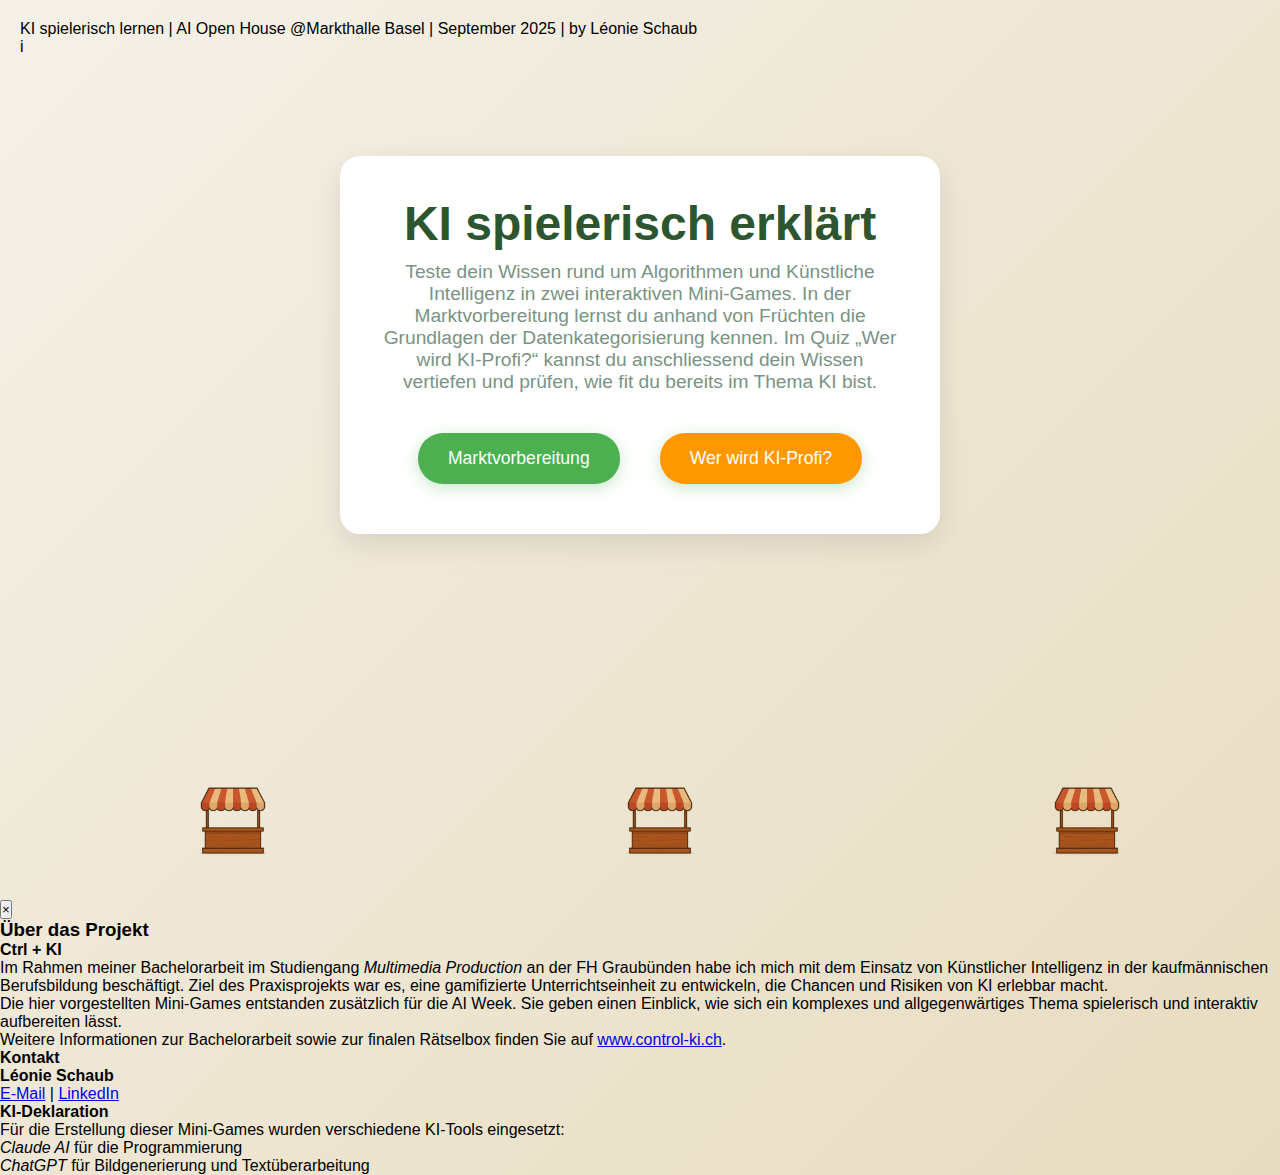
<file: index.html>
<!DOCTYPE html>
<html lang="de">
<head>
    <meta charset="UTF-8">
    <meta name="viewport" content="width=device-width, initial-scale=1.0">
    <title>KI Spiele - Markthalle Basel</title>
    <link rel="stylesheet" href="styles.css">
</head>
<body>
    <!-- Startscreen -->
    <div class="screen active" id="start-screen">
        <div class="market-stalls">
            <div class="stall"></div>
            <div class="stall"></div>
            <div class="stall"></div>
        </div>

        <div class="footer">
            <span>KI spielerisch lernen | AI Open House @Markthalle Basel | September 2025 | by Léonie Schaub</span>
            <div class="info-icon" onclick="showAIPopup()">i</div>
        </div>

        <div class="container">
            <div class="welcome-box">
                <h1>KI spielerisch erklärt</h1>
                <div class="description">Teste dein Wissen rund um Algorithmen und Künstliche Intelligenz in zwei interaktiven Mini-Games.
In der Marktvorbereitung lernst du anhand von Früchten die Grundlagen der Datenkategorisierung kennen.
Im Quiz „Wer wird KI-Profi?“ kannst du anschliessend dein Wissen vertiefen und prüfen, wie fit du bereits im Thema KI bist.</div>
                <div class="button-group">
                    <button class="btn" onclick="window.location.href='sortierung.html'">Marktvorbereitung</button>
                    <button class="btn secondary" onclick="window.location.href='quiz.html'">Wer wird KI-Profi?</button>
                </div>
            </div>
        </div>
    </div>
<!-- AI Declaration Popup -->
    <div class="ai-popup" id="ai-popup">
        <div class="ai-popup-content">
            <button class="close-popup" onclick="hideAIPopup()">&times;</button>
            <h3>Über das Projekt</h3>
            
            <h4>Ctrl + KI</h4>
            <p>Im Rahmen meiner Bachelorarbeit im Studiengang <em>Multimedia Production</em> an der FH Graubünden habe ich mich mit dem Einsatz von Künstlicher Intelligenz in der kaufmännischen Berufsbildung beschäftigt. Ziel des Praxisprojekts war es, eine gamifizierte Unterrichtseinheit zu entwickeln, die Chancen und Risiken von KI erlebbar macht.</p>
            
            <p>Die hier vorgestellten Mini-Games entstanden zusätzlich für die AI Week. Sie geben einen Einblick, wie sich ein komplexes und allgegenwärtiges Thema spielerisch und interaktiv aufbereiten lässt.</p>
            
            <p>Weitere Informationen zur Bachelorarbeit sowie zur finalen Rätselbox finden Sie auf <a href="https://www.control-ki.ch" target="_blank">www.control-ki.ch</a>.</p>
            
            <h4>Kontakt</h4>
            <p><strong>Léonie Schaub</strong><br>
            <a href="mailto:leonie.schaub@example.com">E-Mail</a> | <a href="https://www.linkedin.com/in/leonie-schaub" target="_blank">LinkedIn</a></p>
            
            <h4>KI-Deklaration</h4>
            <p>Für die Erstellung dieser Mini-Games wurden verschiedene KI-Tools eingesetzt:</p>
            <ul>
                <li><em>Claude AI</em> für die Programmierung</li>
                <li><em>ChatGPT</em> für Bildgenerierung und Textüberarbeitung</li>
            </ul>
        </div>
    </div>

    <script>
        function showAIPopup() {
            document.getElementById('ai-popup').classList.add('active');
        }

        function hideAIPopup() {
            document.getElementById('ai-popup').classList.remove('active');
        }

        // Close popup when clicking outside
        document.addEventListener('click', function(e) {
            const popup = document.getElementById('ai-popup');
            if (e.target === popup) {
                hideAIPopup();
            }
        });
    </script>
</body>
</html>
</file>
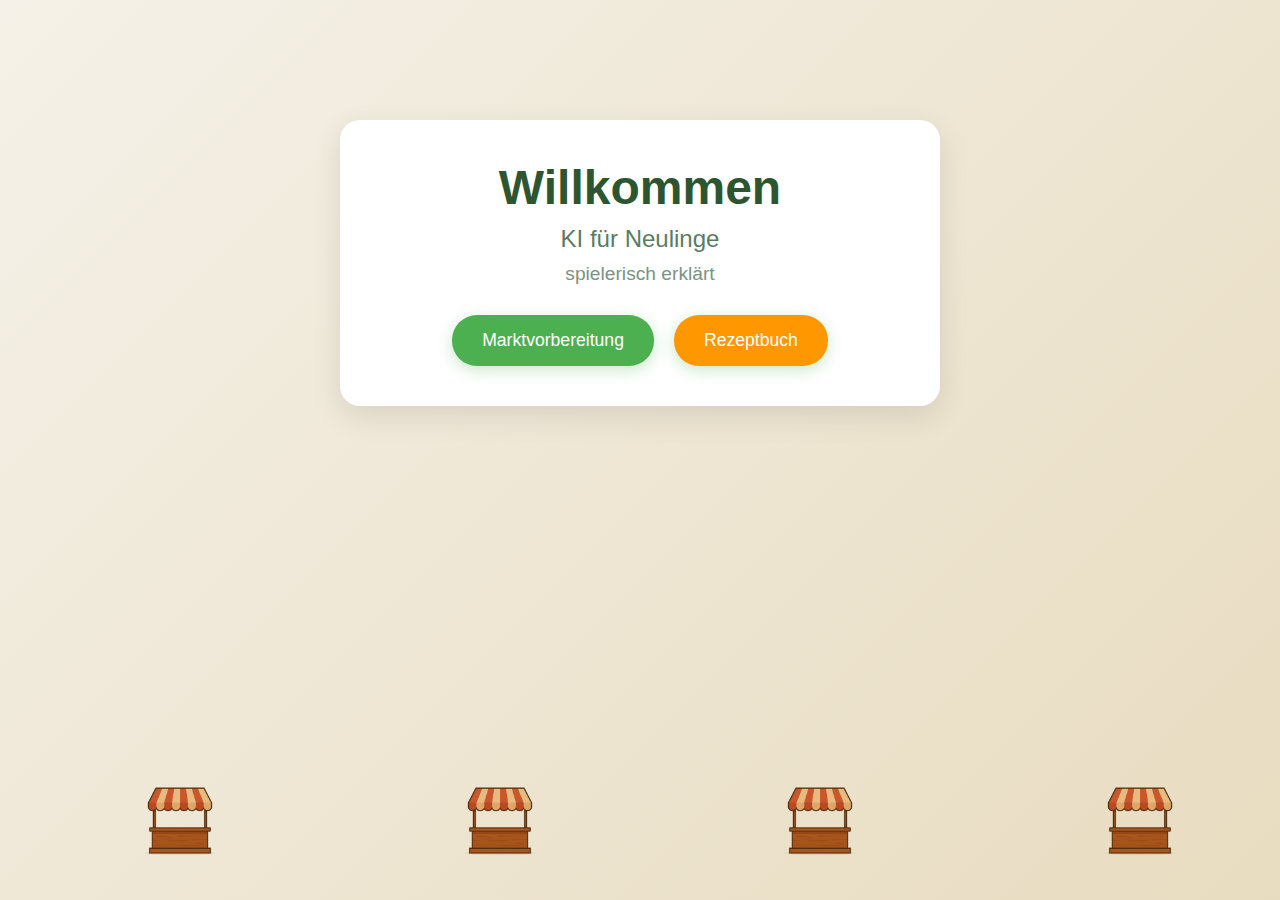
<file: alt_index.html>
<!DOCTYPE html>
<html lang="de">
<head>
    <meta charset="UTF-8">
    <meta name="viewport" content="width=device-width, initial-scale=1.0">
    <title>KI für Neulinge - Markthalle Basel</title>
    <style>
        * {
            margin: 0;
            padding: 0;
            box-sizing: border-box;
        }

        body {
            font-family: 'Arial', sans-serif;
            background: linear-gradient(135deg, #f5f1e8 0%, #e8dcc0 100%);
            min-height: 100vh;
            overflow-x: hidden;
        }

        .screen {
            display: none;
            min-height: 100vh;
            padding: 20px;
        }

        .screen.active {
            display: block;
        }

        .container {
            max-width: 800px;
            margin: 0 auto;
            text-align: center;
        }

        /* Startscreen */
        .market-stalls {
            display: flex;
            justify-content: space-around;
            position: absolute;
            bottom: 0;
            width: 100%;
            height: 120px;
        }

        .stall {
            width: 80px;
            height: 80px;
            background-image: url('images/Stand.png');
            background-size: cover;
            background-position: center;
            background-repeat: no-repeat;
            border-radius: 10px 10px 0 0;
            position: relative;
        }

        .stall::before {
            display: none; /* Hide the roof element since it's now part of the image */
        }

        .welcome-box {
            background: white;
            border-radius: 20px;
            padding: 40px;
            margin: 100px auto;
            box-shadow: 0 10px 30px rgba(0,0,0,0.1);
            max-width: 600px;
            position: relative;
            z-index: 10;
        }

        h1 {
            font-size: 3em;
            color: #2c5530;
            margin-bottom: 10px;
        }

        .subtitle {
            font-size: 1.5em;
            color: #5a7c65;
            margin-bottom: 10px;
        }

        .description {
            font-size: 1.2em;
            color: #7a9385;
            margin-bottom: 30px;
        }

        .button-group {
            display: flex;
            gap: 20px;
            justify-content: center;
            flex-wrap: wrap;
        }

        .btn {
            background: #4CAF50;
            color: white;
            padding: 15px 30px;
            border: none;
            border-radius: 25px;
            font-size: 1.1em;
            cursor: pointer;
            transition: all 0.3s ease;
            box-shadow: 0 4px 15px rgba(76, 175, 80, 0.3);
        }

        .btn:hover {
            background: #45a049;
            transform: translateY(-2px);
            box-shadow: 0 6px 20px rgba(76, 175, 80, 0.4);
        }

        .btn.secondary {
            background: #FF9800;
        }

        .btn.secondary:hover {
            background: #F57C00;
        }

        /* Spiel Screens */
        .game-container {
            background: white;
            border-radius: 20px;
            padding: 30px;
            margin: 50px auto;
            box-shadow: 0 10px 30px rgba(0,0,0,0.1);
        }

        .market-frame {
            border: 8px solid #8B4513;
            border-radius: 15px;
            background: #F5DEB3;
            padding: 30px;
            margin: 20px 0;
            position: relative;
        }

        .market-frame::before {
            content: '🏪';
            position: absolute;
            top: -20px;
            left: 50%;
            transform: translateX(-50%);
            font-size: 40px;
            background: white;
            padding: 0 10px;
        }

        .progress-bar {
            width: 100%;
            height: 10px;
            background: #e0e0e0;
            border-radius: 5px;
            margin: 20px 0;
            overflow: hidden;
        }

        .progress-fill {
            height: 100%;
            background: #4CAF50;
            border-radius: 5px;
            width: 0%;
            transition: width 0.3s ease;
        }

        .baskets-container {
            display: flex;
            justify-content: space-around;
            gap: 20px;
            margin: 30px 0;
            flex-wrap: wrap;
        }

        .basket {
            width: 150px;
            height: 120px;
            background: #8B4513;
            border-radius: 10px;
            position: relative;
            border: 3px dashed transparent;
            transition: all 0.3s ease;
            display: flex;
            flex-direction: column;
            justify-content: flex-end;
            padding: 10px;
        }

        .basket.drag-over {
            border-color: #4CAF50;
            background: #DFF2BF;
        }

        .basket-label {
            background: white;
            padding: 5px 10px;
            border-radius: 15px;
            font-weight: bold;
            color: #2c5530;
            font-size: 0.9em;
        }

        .basket-items {
            position: absolute;
            top: 10px;
            left: 10px;
            right: 10px;
            bottom: 40px;
            display: flex;
            flex-wrap: wrap;
            gap: 5px;
            align-items: flex-start;
            align-content: flex-start;
        }

        .items-to-sort {
            display: flex;
            flex-wrap: wrap;
            gap: 15px;
            justify-content: center;
            margin: 30px 0;
        }

        .food-item {
            width: 80px;
            height: 80px;
            border-radius: 15px;
            cursor: grab;
            transition: all 0.3s ease;
            display: flex;
            align-items: center;
            justify-content: center;
            font-size: 30px;
            color: white;
            font-weight: bold;
            position: relative;
            overflow: hidden;
        }

        .food-item:active {
            cursor: grabbing;
        }

        .food-item:hover {
            transform: scale(1.1);
        }

        .food-item.in-basket {
            width: 25px;
            height: 25px;
            font-size: 12px;
            margin: 2px;
        }

        .food-item.correct {
            border: 3px solid #4CAF50;
        }

        .food-item.incorrect {
            border: 3px solid #f44336;
        }

        .food-item.sharp {
            filter: none !important;
            transform: none !important;
            clip-path: none !important;
            border: 2px solid #4CAF50;
        }

        /* Distortion effects */
        .blur { filter: blur(4px); }
        .dark { filter: brightness(0.3) contrast(1.5); }
        .pixelated { 
            filter: blur(1px);
            image-rendering: pixelated;
            transform: scale(0.8);
        }
        .rotated { transform: rotate(15deg); filter: blur(1px); }
        .shadow { 
            filter: drop-shadow(20px 20px 10px rgba(0,0,0,0.8)) brightness(0.6); 
        }
        .oversaturated { filter: saturate(3) hue-rotate(30deg) blur(2px); }
        .cropped { 
            clip-path: circle(60% at 30% 30%); 
            filter: blur(1px);
        }
        .noisy { 
            filter: contrast(1.5) brightness(0.8) blur(2px); 
            position: relative;
        }

        .popup {
            position: fixed;
            top: 0;
            left: 0;
            width: 100%;
            height: 100%;
            background: rgba(0,0,0,0.5);
            display: none;
            align-items: center;
            justify-content: center;
            z-index: 1000;
        }

        .popup.active {
            display: flex;
        }

        .popup-content {
            background: white;
            padding: 30px;
            border-radius: 20px;
            text-align: center;
            max-width: 500px;
            margin: 20px;
        }

        .result-percentage {
            font-size: 4em;
            color: #4CAF50;
            font-weight: bold;
            margin: 20px 0;
        }

        .result-text {
            font-size: 1.1em;
            line-height: 1.6;
            color: #333;
            text-align: left;
        }

        .back-btn {
            position: absolute;
            top: 20px;
            left: 20px;
            background: #666;
        }

        .items-grid {
            display: grid;
            grid-template-columns: repeat(auto-fit, minmax(100px, 1fr));
            gap: 15px;
            margin: 20px 0;
        }

        .item-review {
            position: relative;
            cursor: pointer;
        }

        .item-review .food-item {
            width: 100px;
            height: 100px;
        }

        .remove-btn {
            position: absolute;
            top: -5px;
            right: -5px;
            background: #f44336;
            color: white;
            border: none;
            border-radius: 50%;
            width: 20px;
            height: 20px;
            cursor: pointer;
            font-size: 12px;
            display: none;
        }

        .basket:hover .remove-btn {
            display: block;
        }

        @media (max-width: 768px) {
            .baskets-container {
                flex-direction: column;
                align-items: center;
            }
            
            .basket {
                width: 200px;
            }
            
            h1 {
                font-size: 2em;
            }
            
            .welcome-box {
                margin: 50px auto;
                padding: 20px;
            }
        }
    </style>
</head>
<body>
    <!-- Startscreen -->
    <div class="screen active" id="start-screen">
        <div class="market-stalls">
            <div class="stall"></div>
            <div class="stall"></div>
            <div class="stall"></div>
            <div class="stall"></div>
        </div>

        <div class="container">
            <div class="welcome-box">
                <h1>Willkommen</h1>
                <div class="subtitle">KI für Neulinge</div>
                <div class="description">spielerisch erklärt</div>
                <div class="button-group">
                    <button class="btn" id="start-game-btn">Marktvorbereitung</button>
                    <button class="btn secondary" id="recipe-book-btn">Rezeptbuch</button>
                </div>
            </div>
        </div>
    </div>

    <!-- Game Intro -->
    <div class="screen" id="game-intro">
        <button class="btn back-btn" id="back-to-start">← Zurück</button>
        <div class="container">
            <div class="game-container">
                <div class="market-frame">
                    <h2 style="color: #2c5530; margin-bottom: 20px;">Willkommen in der Markthalle</h2>
                    <p style="font-size: 1.1em; line-height: 1.6; color: #333;">
                        Ein Ort für Inspiration, Genuss und Austausch.<br><br>
                        Heute morgen sind die Händler etwas durcheinandergeraten und haben die Lebensmittel falsch einsortiert.<br><br>
                        Hilf ihnen, die Früchte, das Gemüse und die restlichen Lebensmittel wieder richtig zu sortieren.
                    </p>
                    <button class="btn" id="start-actual-game" style="margin-top: 20px;">Spiel starten</button>
                </div>
            </div>
        </div>
    </div>

    <!-- Game Play -->
    <div class="screen" id="game-play">
        <button class="btn back-btn" id="back-to-intro">← Zurück</button>
        <div class="container">
            <div class="game-container">
                <h2 style="color: #2c5530;">Marktvorbereitung</h2>
                <p style="color: #666; margin-bottom: 20px;">Sortiere die Lebensmittel per Drag & Drop in die richtigen Körbe.</p>
                
                <div class="progress-bar">
                    <div class="progress-fill" id="progress-fill"></div>
                </div>
                <p id="progress-text">0 / 10 Bilder sortiert</p>

                <div class="baskets-container">
                    <div class="basket" data-category="fruits">
                        <div class="basket-items" id="fruits-items"></div>
                        <div class="basket-label">Früchte</div>
                    </div>
                    <div class="basket" data-category="vegetables">
                        <div class="basket-items" id="vegetables-items"></div>
                        <div class="basket-label">Gemüse</div>
                    </div>
                    <div class="basket" data-category="other">
                        <div class="basket-items" id="other-items"></div>
                        <div class="basket-label">Andere Lebensmittel</div>
                    </div>
                </div>

                <div class="items-to-sort" id="items-to-sort"></div>

                <button class="btn" id="finish-btn" style="display: none; margin-top: 20px;">Fertig</button>
            </div>
        </div>
    </div>

    <!-- Difficulty Popup -->
    <div class="popup" id="difficulty-popup">
        <div class="popup-content">
            <h3>Ist dir die Zuordnung der Bilder leicht gefallen?</h3>
            <div class="button-group" style="margin-top: 20px;">
                <button class="btn" id="easy-btn">Ja</button>
                <button class="btn secondary" id="hard-btn">Nein</button>
            </div>
        </div>
    </div>

    <!-- Result Screen -->
    <div class="screen" id="result-screen">
        <button class="btn back-btn" id="back-to-game">← Zurück</button>
        <div class="container">
            <div class="game-container">
                <div class="result-percentage" id="result-percentage"></div>
                <div class="result-text" id="result-text"></div>
                <button class="btn" id="show-review" style="margin-top: 30px;">Zuordnung ansehen</button>
            </div>
        </div>
    </div>

    <!-- Review Screen -->
    <div class="screen" id="review-screen">
        <button class="btn back-btn" id="back-to-result">← Zurück</button>
        <div class="container">
            <div class="game-container">
                <h2 style="color: #2c5530;">Deine Ergebnisse</h2>
                <p style="color: #666; margin-bottom: 20px;">Klicke auf die unscharfen Bilder, um sie scharf zu sehen</p>
                <div class="items-grid" id="review-grid"></div>
                <button class="btn" id="go-to-next" style="margin-top: 30px;">Weiter</button>
            </div>
        </div>
    </div>

    <!-- Next Game Screen -->
    <div class="screen" id="next-game">
        
        <div class="container">
            <div class="welcome-box">
                <h2 style="color: #2c5530; margin-bottom: 30px;">Bist du bereit für die nächste Station?</h2>
                <div class="button-group">
                    <button class="btn" id="next-to-recipe">Rezeptbuch</button>
                    <button class="btn secondary" id="next-to-home">Homescreen</button>
                </div>
            </div>
        </div>
    </div>

    <!-- Recipe Book (Placeholder) -->
    <div class="screen" id="recipe-book">
        <button class="btn back-btn" id="recipe-back">← Zurück</button>
        <div class="container">
            <div class="game-container">
                <h2 style="color: #2c5530;">Rezeptbuch</h2>
                <p style="font-size: 1.2em; color: #666; margin: 40px 0;">Hier kommt das zweite Spiel...</p>
                <button class="btn secondary" id="recipe-to-start">Zurück zum Start</button>
            </div>
        </div>
    </div>

    <script>
        // Game data - using exact filenames from your GitHub
        const foodItems = [
            { id: 'Apfel', category: 'fruits', name: 'Apfel', hasBlurred: true },
            { id: 'Birne', category: 'fruits', name: 'Birne', hasBlurred: true },
            { id: 'Erdbeere', category: 'fruits', name: 'Erdbeere', hasBlurred: false },
            { id: 'Kartoffel', category: 'vegetables', name: 'Kartoffel', hasBlurred: true },
            { id: 'Kuerbis', category: 'vegetables', name: 'Kürbis', hasBlurred: true },
            { id: 'Tomate', category: 'vegetables', name: 'Tomate', hasBlurred: true },
            { id: 'Broccoli', category: 'vegetables', name: 'Broccoli', hasBlurred: false },
            { id: 'Broetli', category: 'other', name: 'Brötli', hasBlurred: true },
            { id: 'Eier', category: 'other', name: 'Eier', hasBlurred: true },
            { id: 'Kaese', category: 'other', name: 'Käse', hasBlurred: false }
        ];

        let gameState = {
            currentItems: [],
            playerAnswers: {},
            itemsPlaced: 0,
            isEasy: true
        };

        // Screen management
        function showScreen(screenId) {
            document.querySelectorAll('.screen').forEach(screen => screen.classList.remove('active'));
            document.getElementById(screenId).classList.add('active');
        }

        // Event listeners for navigation
        document.addEventListener('DOMContentLoaded', function() {
            // Navigation buttons
            document.getElementById('start-game-btn').addEventListener('click', () => showScreen('game-intro'));
            document.getElementById('recipe-book-btn').addEventListener('click', () => showScreen('recipe-book'));
            document.getElementById('back-to-start').addEventListener('click', () => showScreen('start-screen'));
            document.getElementById('start-actual-game').addEventListener('click', startGame);
            document.getElementById('back-to-intro').addEventListener('click', () => showScreen('game-intro'));
            document.getElementById('finish-btn').addEventListener('click', askDifficulty);
            document.getElementById('easy-btn').addEventListener('click', () => showResult(true));
            document.getElementById('hard-btn').addEventListener('click', () => showResult(false));
            document.getElementById('back-to-game').addEventListener('click', () => showScreen('game-play'));
            document.getElementById('show-review').addEventListener('click', showReviewScreen);
            document.getElementById('back-to-result').addEventListener('click', () => showScreen('result-screen'));
            document.getElementById('go-to-next').addEventListener('click', () => showScreen('next-game'));
            document.getElementById('next-to-recipe').addEventListener('click', () => showScreen('recipe-book'));
            document.getElementById('next-to-home').addEventListener('click', () => showScreen('start-screen'));
            document.getElementById('recipe-back').addEventListener('click', () => showScreen('start-screen'));
            document.getElementById('recipe-to-start').addEventListener('click', () => showScreen('start-screen'));
        });

        // Start game
        function startGame() {
            try {
                gameState.currentItems = [...foodItems];
                gameState.playerAnswers = {};
                gameState.itemsPlaced = 0;
                
                showScreen('game-play');
                
                // Clear previous items
                document.getElementById('items-to-sort').innerHTML = '';
                document.getElementById('fruits-items').innerHTML = '';
                document.getElementById('vegetables-items').innerHTML = '';
                document.getElementById('other-items').innerHTML = '';
                
                renderItems();
                updateProgress();
                setupDragAndDrop();
                
                // Hide finish button
                document.getElementById('finish-btn').style.display = 'none';
            } catch (error) {
                console.error('Error starting game:', error);
                alert('Fehler beim Starten des Spiels. Bitte versuche es erneut.');
            }
        }

        // Render items to sort
        function renderItems() {
            const container = document.getElementById('items-to-sort');
            container.innerHTML = '';
            
            gameState.currentItems.forEach(item => {
                const itemElement = document.createElement('div');
                itemElement.className = 'food-item';
                itemElement.draggable = true;
                itemElement.dataset.itemId = item.id;
                
                // Create image element - show blurred version during game
                const img = document.createElement('img');
                img.src = item.hasBlurred ? `images/${item.id}-blurred.png` : `images/${item.id}.png`;
                img.alt = item.name;
                img.style.width = '100%';
                img.style.height = '100%';
                img.style.objectFit = 'cover';
                img.style.borderRadius = '15px';
                img.draggable = false; // Prevent image from being draggable separately
                img.style.pointerEvents = 'none'; // Let events pass through to parent div
                
                itemElement.appendChild(img);
                container.appendChild(itemElement);
            });
        }

        // Setup drag and drop
        function setupDragAndDrop() {
            setTimeout(() => {
                document.querySelectorAll('.food-item:not(.in-basket)').forEach(item => {
                    item.addEventListener('dragstart', handleDragStart);
                });

                document.querySelectorAll('.basket').forEach(basket => {
                    basket.addEventListener('dragover', handleDragOver);
                    basket.addEventListener('drop', handleDrop);
                    basket.addEventListener('dragenter', handleDragEnter);
                    basket.addEventListener('dragleave', handleDragLeave);
                });
            }, 100);
        }

        function handleDragStart(e) {
            // Check if we're dragging the container or the image inside
            const itemId = e.target.dataset.itemId || e.target.parentElement.dataset.itemId;
            e.dataTransfer.setData('text/plain', itemId);
        }

        function handleDragOver(e) {
            e.preventDefault();
        }

        function handleDragEnter(e) {
            e.preventDefault();
            e.currentTarget.classList.add('drag-over');
        }

        function handleDragLeave(e) {
            e.currentTarget.classList.remove('drag-over');
        }

        function handleDrop(e) {
            e.preventDefault();
            e.currentTarget.classList.remove('drag-over');
            
            const itemId = e.dataTransfer.getData('text/plain');
            const category = e.currentTarget.dataset.category;
            const item = foodItems.find(i => i.id === itemId);
            
            if (!item) return;
            
            // Store player's answer
            gameState.playerAnswers[itemId] = category;
            
            // Move item to basket
            const itemElement = document.querySelector(`[data-item-id="${itemId}"]`);
            itemElement.classList.add('in-basket');
            itemElement.draggable = false;
            
            const basketItems = document.getElementById(`${category}-items`);
            basketItems.appendChild(itemElement);
            
            // Play sound effect
            playDropSound();
            
            gameState.itemsPlaced++;
            updateProgress();
            
            if (gameState.itemsPlaced === foodItems.length) {
                document.getElementById('finish-btn').style.display = 'block';
            }
        }

        function playDropSound() {
            try {
                const audioContext = new (window.AudioContext || window.webkitAudioContext)();
                const oscillator = audioContext.createOscillator();
                const gainNode = audioContext.createGain();
                
                oscillator.connect(gainNode);
                gainNode.connect(audioContext.destination);
                
                oscillator.frequency.setValueAtTime(600, audioContext.currentTime);
                gainNode.gain.setValueAtTime(0.1, audioContext.currentTime);
                gainNode.gain.exponentialRampToValueAtTime(0.01, audioContext.currentTime + 0.1);
                
                oscillator.start(audioContext.currentTime);
                oscillator.stop(audioContext.currentTime + 0.1);
            } catch (error) {
                console.log('Audio not available');
            }
        }

        function updateProgress() {
            const percentage = (gameState.itemsPlaced / foodItems.length) * 100;
            document.getElementById('progress-fill').style.width = percentage + '%';
            document.getElementById('progress-text').textContent = `${gameState.itemsPlaced} / ${foodItems.length} Bilder sortiert`;
        }

        function askDifficulty() {
            document.getElementById('difficulty-popup').classList.add('active');
        }

        function showResult(wasEasy) {
            gameState.isEasy = wasEasy;
            document.getElementById('difficulty-popup').classList.remove('active');
            
            // Calculate score
            let correct = 0;
            let total = foodItems.length;
            
            Object.keys(gameState.playerAnswers).forEach(itemId => {
                const item = foodItems.find(i => i.id === itemId);
                const playerAnswer = gameState.playerAnswers[itemId];
                if (item.category === playerAnswer) {
                    correct++;
                }
            });
            
            const percentage = Math.round((correct / total) * 100);
            const isHighScore = percentage >= 80;
            
            document.getElementById('result-percentage').textContent = percentage + '%';
            
            // Generate result text based on difficulty and score
            let resultText = '';
            
            if (wasEasy) {
                if (isHighScore) {
                    resultText = `Du hast fast alles korrekt erkannt! Das zeigt, wie stark die menschliche Mustererkennung ist. Unser Gehirn ergänzt fehlende Informationen automatisch und gleicht sie mit Erfahrungen ab.

Für Künstliche Intelligenz ist das oft schwieriger. Sie erkennt Muster nur auf Basis der Daten, mit denen sie trainiert wurde. Wenn die Trainingsdaten lückenhaft, einseitig oder falsch sind, übernimmt die KI diese Fehler, denn sie hat kein Verständnis für den Inhalt.

Hat man einer KI beispielsweise noch nie erklärt was ein Brokkoli ist und wie er aussieht, dann würde sie ihn auch nicht erkennen.`;
                } else {
                    resultText = `Auch wenn du dein Bestes gegeben hast, haben sich ein paar Fehler eingeschlichen. Das passiert der Künstlichen Intelligenz auch.

Wir Menschen erkennen Muster aufgrund von Erfahrungen und unser Gehirn ergänzt fehlende Informationen automatisch (manchmal auch falsch). So wird eine unscharfe Kartoffel vielleicht zu einer Birne.

Für Künstliche Intelligenz ist das noch schwieriger. Sie erkennt Muster nur auf Basis der Daten, mit denen sie trainiert wurde. Wenn die Trainingsdaten lückenhaft, einseitig oder falsch sind, übernimmt die KI diese Fehler, denn sie hat kein Verständnis für den Inhalt.

Hat man einer KI beispielsweise noch nie erklärt was ein Brokkoli ist und wie er aussieht, dann würde sie ihn auch nicht erkennen.`;
                }
            } else {
                resultText = `Keine Sorge, auch für KI ist das eine Herausforderung.

Wenn Bilder unscharf oder ungenau sind, fällt es Algorithmen schwer, sie richtig zuzuordnen. Künstliche Intelligenz erkennt Muster nur auf Basis der Daten, mit denen sie trainiert wurde. Wenn die Trainingsdaten lückenhaft, einseitig oder falsch sind, übernimmt die KI diese Fehler, denn sie hat kein Verständnis für den Inhalt.

Hat man einer KI beispielsweise noch nie erklärt was ein Brokkoli ist und wie er aussieht, dann würde sie ihn auch nicht erkennen.`;
            }
            
            document.getElementById('result-text').textContent = resultText;
            showScreen('result-screen');
        }

        // Show review screen with correct/incorrect indicators
        function showReviewScreen() {
            const reviewGrid = document.getElementById('review-grid');
            reviewGrid.innerHTML = '';
            
            foodItems.forEach(item => {
                const playerAnswer = gameState.playerAnswers[item.id];
                const isCorrect = playerAnswer === item.category;
                
                const itemContainer = document.createElement('div');
                itemContainer.className = 'item-review';
                if (item.hasBlurred) {
                    itemContainer.onclick = () => toggleItemClarity(item.id);
                    itemContainer.style.cursor = 'pointer';
                }
                
                const itemElement = document.createElement('div');
                itemElement.className = `food-item ${isCorrect ? 'correct' : 'incorrect'}`;
                itemElement.dataset.itemId = item.id;
                itemElement.dataset.sharp = 'false';
                
                // Create image element
                const img = document.createElement('img');
                img.src = item.hasBlurred ? `images/${item.id}-blurred.png` : `images/${item.id}.png`;
                img.alt = item.name;
                img.style.width = '100%';
                img.style.height = '100%';
                img.style.objectFit = 'cover';
                img.style.borderRadius = '15px';
                
                itemElement.appendChild(img);
                
                const label = document.createElement('p');
                label.textContent = `${item.name} → ${getCategoryName(playerAnswer)}`;
                label.style.fontSize = '0.8em';
                label.style.marginTop = '5px';
                label.style.color = isCorrect ? '#4CAF50' : '#f44336';
                
                // Add hint for items without blur
                if (!item.hasBlurred) {
                    const hint = document.createElement('p');
                    hint.textContent = '(immer scharf)';
                    hint.style.fontSize = '0.7em';
                    hint.style.color = '#666';
                    hint.style.fontStyle = 'italic';
                    itemContainer.appendChild(hint);
                }
                
                itemContainer.appendChild(itemElement);
                itemContainer.appendChild(label);
                reviewGrid.appendChild(itemContainer);
            });
            
            showScreen('review-screen');
        }

        function toggleItemClarity(itemId) {
            const item = foodItems.find(i => i.id === itemId);
            if (!item.hasBlurred) return; // Can't toggle items that don't have blurred version
            
            const itemElement = document.querySelector(`#review-grid [data-item-id="${itemId}"]`);
            const img = itemElement.querySelector('img');
            const isSharp = itemElement.dataset.sharp === 'true';
            
            if (isSharp) {
                // Switch back to blurred image
                img.src = `images/${itemId}-blurred.png`;
                itemElement.dataset.sharp = 'false';
            } else {
                // Switch to sharp image
                img.src = `images/${itemId}.png`;
                itemElement.dataset.sharp = 'true';
            }
        }

        function getCategoryName(category) {
            const names = {
                'fruits': 'Früchte',
                'vegetables': 'Gemüse',
                'other': 'Andere Lebensmittel'
            };
            return names[category] || category;
        }
    </script>
</body>
</html>
</file>
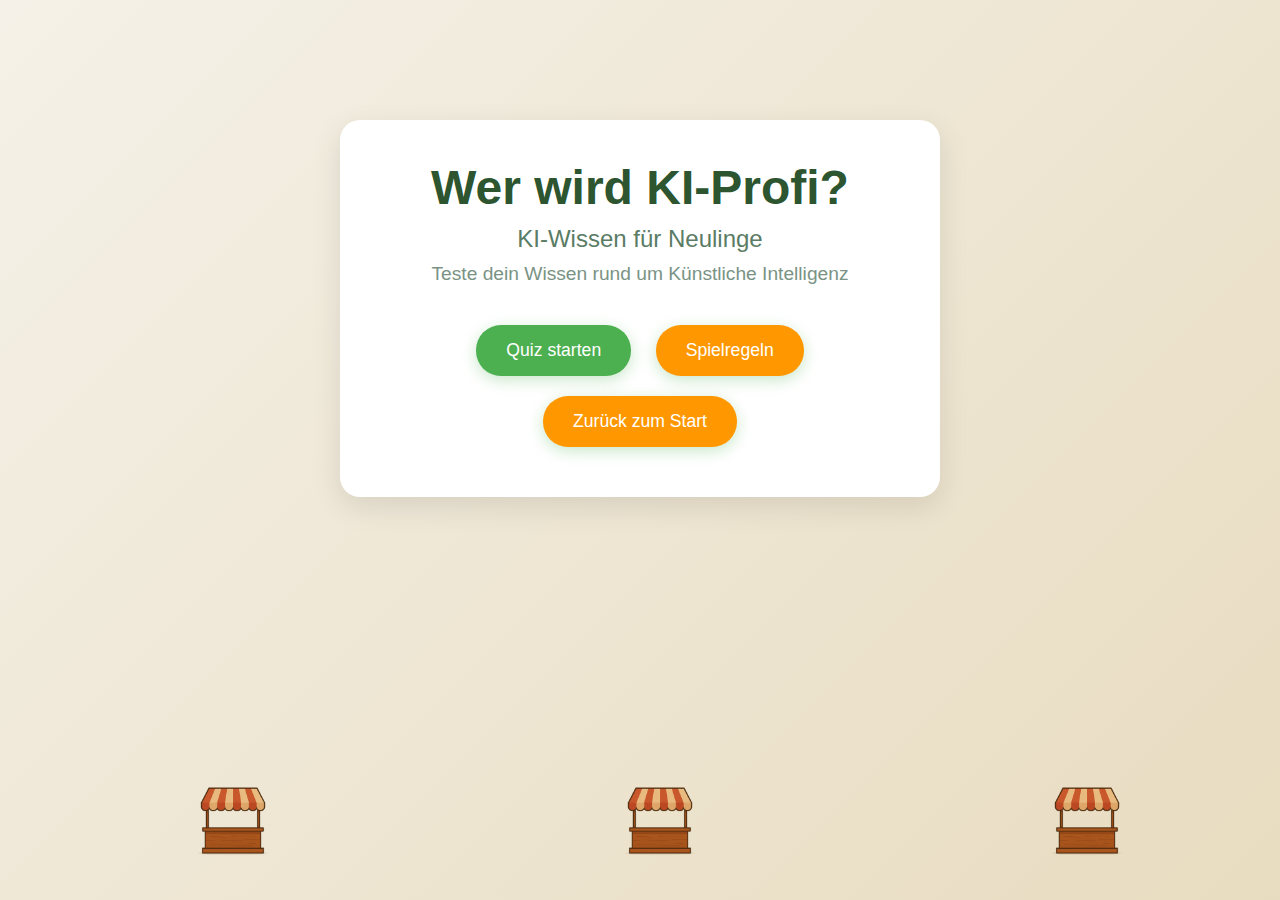
<file: quiz.html>
<!DOCTYPE html>
<html lang="de">
<head>
    <meta charset="UTF-8">
    <meta name="viewport" content="width=device-width, initial-scale=1.0">
    <title>Wer wird KI-Profi - Markthalle Basel</title>
    <link rel="stylesheet" href="styles.css">
</head>
<body>
    <!-- Start Screen -->
    <div class="screen active" id="start-screen">
        <div class="market-stalls">
            <div class="stall"></div>
            <div class="stall"></div>
            <div class="stall"></div>
        </div>

        <div class="container">
            <div class="welcome-box">
                <h1>Wer wird KI-Profi?</h1>
                <div class="subtitle">KI-Wissen für Neulinge</div>
                <div class="description">Teste dein Wissen rund um Künstliche Intelligenz</div>
                <button class="btn" id="start-quiz-btn">Quiz starten</button>
                <button class="btn secondary" id="rules-btn">Spielregeln</button>
                <button class="btn secondary" onclick="window.location.href='index.html'">Zurück zum Start</button>
            </div>
        </div>
    </div>

    <!-- Rules Screen -->
    <div class="screen" id="rules-screen">
        <button class="btn back-btn" id="back-to-start">← Zurück</button>
        <div class="container">
            <div class="game-container">
                <div class="market-frame">
                    <h2 style="color: #2c5530; margin-bottom: 20px;">Spielregeln</h2>
                    <div style="text-align: left; font-size: 1.1em; line-height: 1.6; color: #333;">
                        <p><strong>Ziel:</strong> Beantworte 15 Fragen richtig und werde zum KI-Profi!</p><br>
                        <p><strong>Punkte:</strong> Jede richtige Antwort bringt dir Punkte. Je schwieriger die Frage, desto mehr Punkte!</p><br>
                        <p><strong>Joker:</strong> Du hast einen 50:50-Joker. Dieser eliminiert zwei falsche Antworten.</p><br>
                        <p><strong>Stoppen:</strong> Du kannst jederzeit aufhören und deine Punkte mitnehmen.</p><br>
                        <p><strong>Falsche Antwort:</strong> Bei einer falschen Antwort ist das Spiel vorbei.</p>
                    </div>
                    <button class="btn" id="start-from-rules" style="margin-top: 20px;">Los geht's!</button>
                </div>
            </div>
        </div>
    </div>

    <!-- Quiz Game -->
    <div class="screen" id="quiz-game">
        <div class="container">
            <div class="game-container">
                <div class="quiz-header">
                    <div class="question-counter" id="question-counter">Frage 1 von 15</div>
                    <div class="points-display" id="points-display">0 Punkte</div>
                </div>

                <div class="question-container">
                    <div class="question-text" id="question-text"></div>
                    <div class="answers-grid" id="answers-grid"></div>
                </div>

                <div class="joker-section">
                    <button class="joker-btn" id="fifty-fifty-btn">50:50 Joker</button>
                </div>

                <div class="action-buttons">
                    <button class="btn secondary" id="stop-btn">Aufhören</button>
                    <button class="btn" id="final-answer-btn" style="display: none;">Antwort bestätigen</button>
                </div>
            </div>

            <div class="points-ladder" id="points-ladder">
                <h3>Punkteleiter</h3>
                <div id="ladder-content"></div>
            </div>
        </div>
    </div>

    <!-- Result Screen -->
    <div class="screen" id="result-screen">
        <div class="container">
            <div class="game-container result-screen">
                <div class="final-score" id="final-score">0</div>
                <div class="achievement" id="achievement-text"></div>
                <div style="font-size: 1.1em; color: #666; margin: 30px 0;" id="result-explanation"></div>
                <div class="action-buttons">
                    <button class="btn" id="play-again-btn">Nochmal spielen</button>
                    <button class="btn secondary" onclick="window.location.href='sortierung.html'">Marktvorbereitung</button>
                    <button class="btn secondary" onclick="window.location.href='index.html'">Zurück zum Start</button>
                </div>
            </div>
        </div>
    </div>

    <script>
        // Game data
        const questions = [
            // Level 1-5: Grundlagen (100-500 Punkte)
            {
                question: "Was ist in der KI-Welt ein 'Algorithmus' am ehesten vergleichbar?",
                answers: ["Ein Kochrezept", "Ein Verkäufer", "Ein Computer", "Ein Kunde"],
                correct: 0,
                points: 100,
                explanation: "Ein Algorithmus ist wie ein Rezept - eine Schritt-für-Schritt-Anleitung, die erklärt, wie etwas gemacht werden soll."
            },
            {
                question: "Wenn eine KI lernt, Äpfel zu erkennen, womit füttern wir sie hauptsächlich?",
                answers: ["Mit echten Äpfeln", "Mit Bildern von Äpfeln", "Mit Apfelsaft", "Mit Texten über Äpfel"],
                correct: 1,
                points: 200,
                explanation: "KI lernt hauptsächlich durch Daten - in diesem Fall Tausende von Bildern mit Äpfeln, damit sie das Muster erkennt."
            },
            {
                question: "Was solltest du NICHT in einem KI-Chat eingeben?",
                answers: ["Deine Hobbys", "Dein Passwort", "Deine Lieblingsspeise", "Deine Fragen"],
                correct: 1,
                points: 300,
                explanation: "Persönliche, sensible Daten wie Passwörter sollten nie in KI-Chats eingegeben werden - sie könnten gespeichert oder missbraucht werden."
            },
            {
                question: "Wenn eine KI dir eine Antwort gibt, solltest du:",
                answers: ["Ihr blind vertrauen", "Nie nachprüfen", "Die Antwort hinterfragen", "Sofort weiterfragen"],
                correct: 2,
                points: 400,
                explanation: "KI kann Fehler machen oder 'halluzinieren' - erfundene Fakten als wahr darstellen. Immer kritisch prüfen!"
            },
            {
                question: "Was ist ein 'Chatbot' in der Markthalle der KI?",
                answers: ["Ein Roboter-Verkäufer", "Ein Programm für Gespräche", "Ein Einkaufswagen", "Ein Preisschild"],
                correct: 1,
                points: 500,
                explanation: "Ein Chatbot ist ein Computerprogramm, das mit Menschen in natürlicher Sprache kommunizieren kann."
            },

            // Level 6-10: Intermediate (750-2000 Punkte)  
            {
                question: "Wenn eine KI nur mit Bildern von grünen Äpfeln trainiert wurde, was passiert bei roten Äpfeln?",
                answers: ["Sie erkennt sie perfekt", "Sie könnte sie falsch einordnen", "Sie lernt automatisch dazu", "Sie fragt nach"],
                correct: 1,
                points: 750,
                explanation: "Das ist 'Bias' - wenn Trainingsdaten einseitig sind, macht die KI bei anderen Varianten Fehler."
            },
            {
                question: "Warum verbraucht KI-Training viel Strom?",
                answers: ["Computer müssen sehr schnell rechnen", "KI braucht Licht zum Sehen", "Daten sind schwer", "KI muss geheizt werden"],
                correct: 0,
                points: 1000,
                explanation: "Das Training großer KI-Modelle erfordert massive Rechenleistung von Tausenden Computern - das verbraucht enorm viel Energie."
            },
            {
                question: "Was ist eine 'KI-Halluzination'?",
                answers: ["KI sieht Dinge", "KI erfindet falsche Fakten", "KI träumt", "KI wird müde"],
                correct: 1,
                points: 1250,
                explanation: "KI-Halluzination bedeutet, dass die KI selbstbewusst falsche oder erfundene Informationen als Fakten präsentiert."
            },
            {
                question: "Welche KI-Anwendung hilft beim nachhaltigen Einkaufen?",
                answers: ["Automatische Preisvergleiche", "Erkennung von Lebensmittelverschwendung", "Schnellere Kassen", "Lautere Musik"],
                correct: 1,
                points: 1500,
                explanation: "KI kann helfen, Lebensmittelverschwendung zu reduzieren, indem sie Verbrauchsmuster analysiert und optimiert."
            },
            {
                question: "Was passiert, wenn wir uns zu sehr auf KI verlassen?",
                answers: ["Wir werden schlauer", "Wir könnten verlernen, selbst zu denken", "Nichts Schlimmes", "Wir sparen Zeit"],
                correct: 1,
                points: 2000,
                explanation: "Übermäßige KI-Nutzung kann dazu führen, dass wir eigene Denkfähigkeiten vernachlässigen - wie ein 'mentaler Muskel', der schrumpft."
            },

            // Level 11-15: Advanced (3000-16000 Punkte)
            {
                question: "Was versteht man unter 'maschinellem Lernen'?",
                answers: ["Roboter lernen laufen", "Computer lernen aus Daten", "KI geht zur Schule", "Menschen lehren Maschinen"],
                correct: 1,
                points: 3000,
                explanation: "Maschinelles Lernen bedeutet, dass Computer durch Daten selbstständig Muster erkennen und Entscheidungen treffen lernen."
            },
            {
                question: "Welches Problem entsteht, wenn KI-Systeme nur mit Daten von jungen Menschen trainiert werden?",
                answers: ["Sie werden zu schnell", "Sie diskriminieren Ältere", "Sie werden kindisch", "Sie altern nicht"],
                correct: 1,
                points: 4000,
                explanation: "Das führt zu Altersdiskriminierung - die KI funktioniert schlecht für ältere Menschen, da sie deren Bedürfnisse nicht 'kennt'."
            },
            {
                question: "Wie kann KI in der Medizin helfen UND gleichzeitig riskant sein?",
                answers: ["Schnelle Diagnosen, aber Fehldiagnosen möglich", "Heilt alles, macht aber süchtig", "Ist billig, aber langsam", "Funktioniert nur nachts"],
                correct: 0,
                points: 6000,
                explanation: "KI kann Krankheiten schnell erkennen, aber falsche Diagnosen können gefährlich sein - besonders bei seltenen Krankheiten."
            },
            {
                question: "Was ist der größte Umwelteffekt von großen KI-Modellen?",
                answers: ["Sie produzieren Müll", "Sie verbrauchen viel Wasser für Kühlung", "Sie machen Lärm", "Sie riechen schlecht"],
                correct: 1,
                points: 8000,
                explanation: "Große Rechenzentren für KI benötigen massive Kühlung - ein einziges großes Modell kann Millionen Liter Wasser verbrauchen."
            },
            {
                question: "Warum ist 'Transparenz' bei KI-Entscheidungen wichtig?",
                answers: ["Damit sie hübsch aussehen", "Um nachvollziehen zu können, wie Entscheidungen entstehen", "Für bessere Beleuchtung", "Damit sie schneller werden"],
                correct: 1,
                points: 16000,
                explanation: "Bei wichtigen Entscheidungen (Kredite, Medizin, Justiz) müssen wir verstehen können, warum eine KI so entschieden hat - das schafft Vertrauen und ermöglicht Korrekturen."
            }
        ];

        const pointsLadder = [100, 200, 300, 400, 500, 750, 1000, 1250, 1500, 2000, 3000, 4000, 6000, 8000, 16000];

        let gameState = {
            currentQuestion: 0,
            currentPoints: 0,
            selectedAnswer: null,
            fiftyFiftyUsed: false,
            gameEnded: false
        };

        // Screen management
        function showScreen(screenId) {
            document.querySelectorAll('.screen').forEach(screen => screen.classList.remove('active'));
            document.getElementById(screenId).classList.add('active');
        }

        // Initialize game
        document.addEventListener('DOMContentLoaded', function() {
            // Navigation
            document.getElementById('start-quiz-btn').addEventListener('click', startQuiz);
            document.getElementById('rules-btn').addEventListener('click', () => showScreen('rules-screen'));
            document.getElementById('back-to-start').addEventListener('click', () => showScreen('start-screen'));
            document.getElementById('start-from-rules').addEventListener('click', startQuiz);
            
            // Game controls
            document.getElementById('fifty-fifty-btn').addEventListener('click', useFiftyFifty);
            document.getElementById('stop-btn').addEventListener('click', stopGame);
            document.getElementById('final-answer-btn').addEventListener('click', submitAnswer);
            
            // Result screen
            document.getElementById('play-again-btn').addEventListener('click', resetGame);
            
            renderPointsLadder();
        });

        function startQuiz() {
            resetGameState();
            showScreen('quiz-game');
            renderQuestion();
            updateDisplay();
        }

        function resetGameState() {
            gameState = {
                currentQuestion: 0,
                currentPoints: 0,
                selectedAnswer: null,
                fiftyFiftyUsed: false,
                gameEnded: false
            };
            document.getElementById('fifty-fifty-btn').disabled = false;
        }

        function renderQuestion() {
            const question = questions[gameState.currentQuestion];
            
            document.getElementById('question-text').textContent = question.question;
            
            const answersGrid = document.getElementById('answers-grid');
            answersGrid.innerHTML = '';
            
            question.answers.forEach((answer, index) => {
                const btn = document.createElement('button');
                btn.className = 'answer-btn';
                btn.textContent = `${String.fromCharCode(65 + index)}: ${answer}`;
                btn.onclick = () => selectAnswer(index);
                btn.dataset.index = index;
                answersGrid.appendChild(btn);
            });
        }

        function selectAnswer(index) {
            // Clear previous selection
            document.querySelectorAll('.answer-btn').forEach(btn => {
                btn.classList.remove('selected');
            });
            
            // Select new answer
            document.querySelector(`[data-index="${index}"]`).classList.add('selected');
            gameState.selectedAnswer = index;
            
            document.getElementById('final-answer-btn').style.display = 'inline-block';
        }

        function submitAnswer() {
            if (gameState.selectedAnswer === null) return;
            
            const question = questions[gameState.currentQuestion];
            const isCorrect = gameState.selectedAnswer === question.correct;
            
            // Show correct/wrong answers
            document.querySelectorAll('.answer-btn').forEach((btn, index) => {
                btn.onclick = null; // Disable clicks
                if (index === question.correct) {
                    btn.classList.add('correct');
                } else if (index === gameState.selectedAnswer && !isCorrect) {
                    btn.classList.add('wrong');
                }
            });
            
            document.getElementById('final-answer-btn').style.display = 'none';
            
            setTimeout(() => {
                if (isCorrect) {
                    gameState.currentPoints = question.points;
                    gameState.currentQuestion++;
                    
                    if (gameState.currentQuestion >= questions.length) {
                        // Game won!
                        endGame(true);
                    } else {
                        // Next question
                        nextQuestion();
                    }
                } else {
                    // Game over
                    endGame(false);
                }
            }, 2000);
        }

        function nextQuestion() {
            gameState.selectedAnswer = null;
            renderQuestion();
            updateDisplay();
        }

        function useFiftyFifty() {
            if (gameState.fiftyFiftyUsed) return;
            
            const question = questions[gameState.currentQuestion];
            const correctIndex = question.correct;
            const incorrectIndices = [0, 1, 2, 3].filter(i => i !== correctIndex);
            
            // Randomly eliminate 2 wrong answers
            const toEliminate = incorrectIndices.sort(() => Math.random() - 0.5).slice(0, 2);
            
            toEliminate.forEach(index => {
                const btn = document.querySelector(`[data-index="${index}"]`);
                btn.classList.add('eliminated');
                btn.onclick = null;
            });
            
            gameState.fiftyFiftyUsed = true;
            document.getElementById('fifty-fifty-btn').disabled = true;
        }

        function stopGame() {
            const currentPoints = gameState.currentQuestion > 0 ? questions[gameState.currentQuestion - 1].points : 0;
            gameState.currentPoints = currentPoints;
            endGame(false, true);
        }

        function endGame(won, stopped = false) {
            gameState.gameEnded = true;
            
            let achievementText = '';
            let explanationText = '';
            
            if (won) {
                achievementText = '🎉 Herzlichen Glückwunsch! Du bist jetzt ein KI-Profi!';
                explanationText = 'Du hast alle 15 Fragen richtig beantwortet und das höchste Level erreicht. Dein Wissen über KI ist beeindruckend!';
            } else if (stopped) {
                achievementText = `Gut gespielt! Du hast ${gameState.currentPoints} Punkte sicher genommen.`;
                explanationText = 'Manchmal ist es klug aufzuhören, wenn man sich unsicher ist. Du kennst deine Grenzen!';
            } else {
                const questionNum = gameState.currentQuestion + 1;
                achievementText = `Spiel beendet bei Frage ${questionNum}`;
                explanationText = `${questions[gameState.currentQuestion].explanation}`;
            }
            
            document.getElementById('final-score').textContent = gameState.currentPoints + ' Punkte';
            document.getElementById('achievement-text').textContent = achievementText;
            document.getElementById('result-explanation').textContent = explanationText;
            
            showScreen('result-screen');
        }

        function updateDisplay() {
            document.getElementById('question-counter').textContent = `Frage ${gameState.currentQuestion + 1} von ${questions.length}`;
            document.getElementById('points-display').textContent = `${gameState.currentPoints} Punkte`;
            updatePointsLadder();
        }

        function renderPointsLadder() {
            const ladder = document.getElementById('ladder-content');
            ladder.innerHTML = '';
            
            pointsLadder.slice().reverse().forEach((points, index) => {
                const div = document.createElement('div');
                div.className = 'ladder-item';
                div.innerHTML = `<span>Frage ${15 - index}</span><span>${points} Punkte</span>`;
                ladder.appendChild(div);
            });
        }

        function updatePointsLadder() {
            const items = document.querySelectorAll('.ladder-item');
            items.forEach((item, index) => {
                const questionNum = 15 - index;
                item.classList.remove('current', 'completed');
                
                if (questionNum === gameState.currentQuestion + 1) {
                    item.classList.add('current');
                } else if (questionNum <= gameState.currentQuestion) {
                    item.classList.add('completed');
                }
            });
        }

        function resetGame() {
            resetGameState();
            showScreen('quiz-game');
            renderQuestion();
            updateDisplay();
            renderPointsLadder();
        }
    </script>
</body>
</html>
</file>
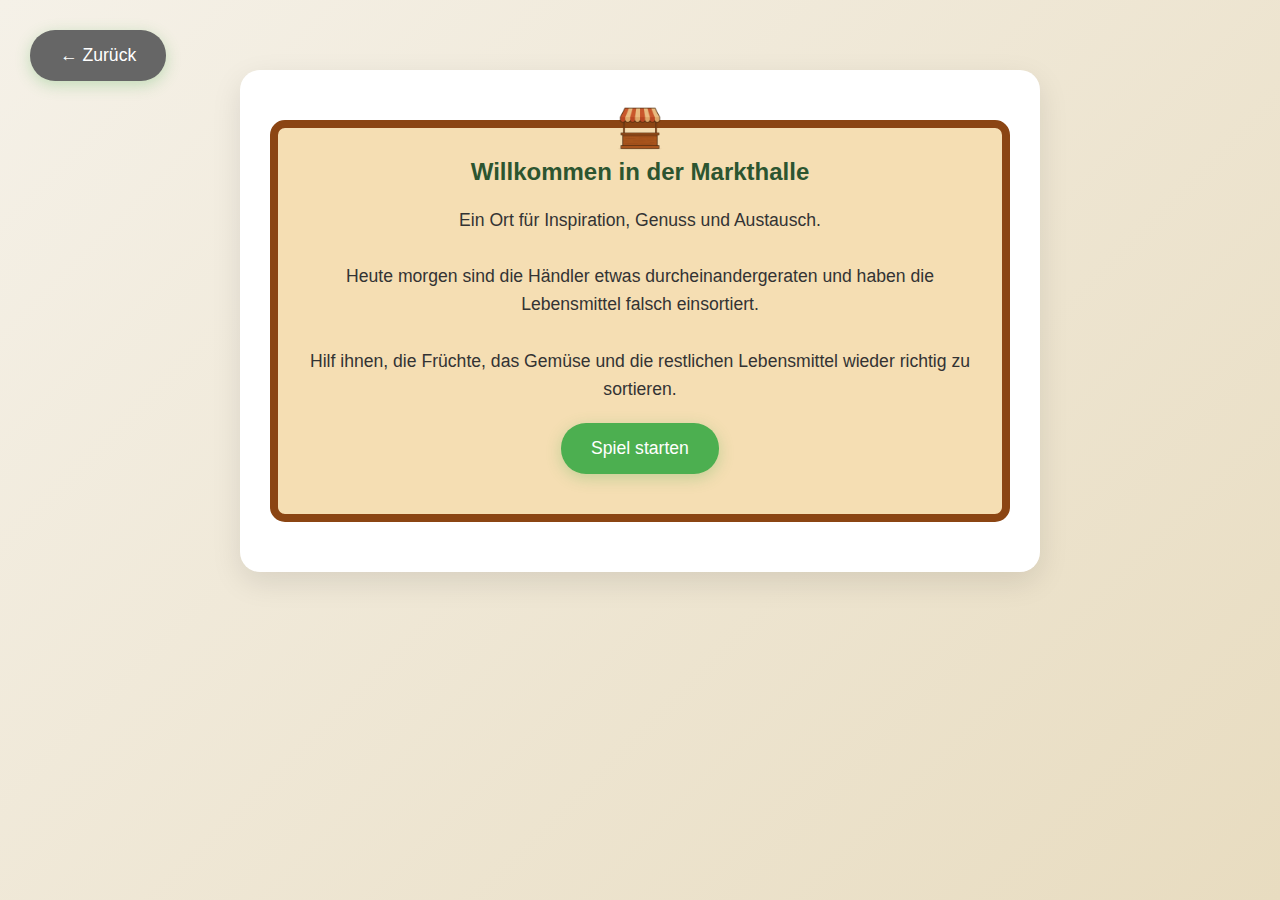
<file: sortierung.html>
<!DOCTYPE html>
<html lang="de">
<head>
    <meta charset="UTF-8">
    <meta name="viewport" content="width=device-width, initial-scale=1.0">
    <title>Marktvorbereitung - KI für Neulinge</title>
    <link rel="stylesheet" href="styles.css">
</head>
<body>
    <!-- Game Intro -->
    <div class="screen active" id="game-intro">
        <button class="btn back-btn" onclick="window.location.href='index.html'">← Zurück</button>
        <div class="container">
            <div class="game-container">
                <div class="market-frame">
                    <h2 style="color: #2c5530; margin-bottom: 20px;">Willkommen in der Markthalle</h2>
                    <p style="font-size: 1.1em; line-height: 1.6; color: #333;">
                        Ein Ort für Inspiration, Genuss und Austausch.<br><br>
                        Heute morgen sind die Händler etwas durcheinandergeraten und haben die Lebensmittel falsch einsortiert.<br><br>
                        Hilf ihnen, die Früchte, das Gemüse und die restlichen Lebensmittel wieder richtig zu sortieren.
                    </p>
                    <button class="btn" onclick="startGame()" style="margin-top: 20px;">Spiel starten</button>
                </div>
            </div>
        </div>
    </div>

    <!-- Game Play -->
    <div class="screen" id="game-play">
        <button class="btn back-btn" onclick="showScreen('game-intro')">← Zurück</button>
        <div class="container">
            <div class="game-container">
                <h2 style="color: #2c5530;">Marktvorbereitung</h2>
                <p style="color: #666; margin-bottom: 20px;">Sortiere die Lebensmittel per Drag & Drop in die richtigen Körbe.</p>
                
                <div class="progress-bar">
                    <div class="progress-fill" id="progress-fill"></div>
                </div>
                <p id="progress-text">0 / 10 Bilder sortiert</p>

                <div class="baskets-container">
                    <div class="basket" data-category="fruits">
                        <div class="basket-items" id="fruits-items"></div>
                        <div class="basket-label">Früchte</div>
                    </div>
                    <div class="basket" data-category="vegetables">
                        <div class="basket-items" id="vegetables-items"></div>
                        <div class="basket-label">Gemüse</div>
                    </div>
                    <div class="basket" data-category="other">
                        <div class="basket-items" id="other-items"></div>
                        <div class="basket-label">Andere Lebensmittel</div>
                    </div>
                </div>

                <div class="items-to-sort" id="items-to-sort"></div>

                <button class="btn" id="finish-btn" style="display: none; margin-top: 20px;">Fertig</button>
            </div>
        </div>
    </div>

    <!-- Difficulty Popup -->
    <div class="popup" id="difficulty-popup">
        <div class="popup-content">
            <h3>Ist dir die Zuordnung der Bilder leicht gefallen?</h3>
            <div class="button-group" style="margin-top: 20px;">
                <button class="btn" id="easy-btn">Ja</button>
                <button class="btn secondary" id="hard-btn">Nein</button>
            </div>
        </div>
    </div>

    <!-- Result Screen -->
    <div class="screen" id="result-screen">
        <button class="btn back-btn" onclick="showScreen('game-play')">← Zurück</button>
        <div class="container">
            <div class="game-container">
                <div class="result-percentage" id="result-percentage"></div>
                <div class="result-text" id="result-text"></div>
                <button class="btn" onclick="showReviewScreen()" style="margin-top: 30px;">Zuordnung ansehen</button>
            </div>
        </div>
    </div>

    <!-- Review Screen -->
    <div class="screen" id="review-screen">
        <button class="btn back-btn" onclick="showScreen('result-screen')">← Zurück</button>
        <div class="container">
            <div class="game-container">
                <h2 style="color: #2c5530;">Deine Ergebnisse</h2>
                <p style="color: #666; margin-bottom: 20px;">Klicke auf die unscharfen Bilder, um sie scharf zu sehen</p>
                <div class="items-grid" id="review-grid"></div>
                <button class="btn" onclick="showScreen('next-game')" style="margin-top: 30px;">Weiter</button>
            </div>
        </div>
    </div>

    <!-- Next Game Screen -->
    <div class="screen" id="next-game">
        <div class="container">
            <div class="welcome-box">
                <h2 style="color: #2c5530; margin-bottom: 30px;">Bist du bereit für die nächste Station?</h2>
                <div class="button-group">
                    <button class="btn" onclick="window.location.href='quiz.html'">Wer wird KI-Profi?</button>
                    <button class="btn secondary" onclick="window.location.href='index.html'">Zurück zum Start</button>
                </div>
            </div>
        </div>
    </div>

    <script>
        // Game data - using exact filenames from your GitHub
        const foodItems = [
            { id: 'Apfel', category: 'fruits', name: 'Apfel', hasBlurred: true },
            { id: 'Birne', category: 'fruits', name: 'Birne', hasBlurred: true },
            { id: 'Erdbeere', category: 'fruits', name: 'Erdbeere', hasBlurred: false },
            { id: 'Kartoffel', category: 'vegetables', name: 'Kartoffel', hasBlurred: true },
            { id: 'Kuerbis', category: 'vegetables', name: 'Kürbis', hasBlurred: true },
            { id: 'Tomate', category: 'vegetables', name: 'Tomate', hasBlurred: true },
            { id: 'Broccoli', category: 'vegetables', name: 'Broccoli', hasBlurred: false },
            { id: 'Broetli', category: 'other', name: 'Brötli', hasBlurred: true },
            { id: 'Eier', category: 'other', name: 'Eier', hasBlurred: true },
            { id: 'Kaese', category: 'other', name: 'Käse', hasBlurred: false }
        ];

        let gameState = {
            currentItems: [],
            playerAnswers: {},
            itemsPlaced: 0,
            isEasy: true
        };

        // Screen management
        function showScreen(screenId) {
            document.querySelectorAll('.screen').forEach(screen => screen.classList.remove('active'));
            document.getElementById(screenId).classList.add('active');
        }

        // Event listeners for navigation
        document.addEventListener('DOMContentLoaded', function() {
            // Game controls
            document.getElementById('finish-btn').addEventListener('click', askDifficulty);
            document.getElementById('easy-btn').addEventListener('click', () => showResult(true));
            document.getElementById('hard-btn').addEventListener('click', () => showResult(false));
        });

        // Start game
        function startGame() {
            try {
                gameState.currentItems = [...foodItems];
                gameState.playerAnswers = {};
                gameState.itemsPlaced = 0;
                
                showScreen('game-play');
                
                // Clear previous items
                document.getElementById('items-to-sort').innerHTML = '';
                document.getElementById('fruits-items').innerHTML = '';
                document.getElementById('vegetables-items').innerHTML = '';
                document.getElementById('other-items').innerHTML = '';
                
                renderItems();
                updateProgress();
                setupDragAndDrop();
                
                // Hide finish button
                document.getElementById('finish-btn').style.display = 'none';
            } catch (error) {
                console.error('Error starting game:', error);
                alert('Fehler beim Starten des Spiels. Bitte versuche es erneut.');
            }
        }

        // Render items to sort
        function renderItems() {
            const container = document.getElementById('items-to-sort');
            container.innerHTML = '';
            
            gameState.currentItems.forEach(item => {
                const itemElement = document.createElement('div');
                itemElement.className = 'food-item';
                itemElement.draggable = true;
                itemElement.dataset.itemId = item.id;
                
                // Create image element - show blurred version during game
                const img = document.createElement('img');
                img.src = item.hasBlurred ? `images/${item.id}-blurred.png` : `images/${item.id}.png`;
                img.alt = item.name;
                img.style.width = '100%';
                img.style.height = '100%';
                img.style.objectFit = 'cover';
                img.style.borderRadius = '15px';
                img.draggable = false; // Prevent image from being draggable separately
                img.style.pointerEvents = 'none'; // Let events pass through to parent div
                
                itemElement.appendChild(img);
                container.appendChild(itemElement);
            });
        }

        // Setup drag and drop
        function setupDragAndDrop() {
            setTimeout(() => {
                document.querySelectorAll('.food-item:not(.in-basket)').forEach(item => {
                    item.addEventListener('dragstart', handleDragStart);
                });

                document.querySelectorAll('.basket').forEach(basket => {
                    basket.addEventListener('dragover', handleDragOver);
                    basket.addEventListener('drop', handleDrop);
                    basket.addEventListener('dragenter', handleDragEnter);
                    basket.addEventListener('dragleave', handleDragLeave);
                });
            }, 100);
        }

        function handleDragStart(e) {
            // Check if we're dragging the container or the image inside
            const itemId = e.target.dataset.itemId || e.target.parentElement.dataset.itemId;
            e.dataTransfer.setData('text/plain', itemId);
        }

        function handleDragOver(e) {
            e.preventDefault();
        }

        function handleDragEnter(e) {
            e.preventDefault();
            e.currentTarget.classList.add('drag-over');
        }

        function handleDragLeave(e) {
            e.currentTarget.classList.remove('drag-over');
        }

        function handleDrop(e) {
            e.preventDefault();
            e.currentTarget.classList.remove('drag-over');
            
            const itemId = e.dataTransfer.getData('text/plain');
            const category = e.currentTarget.dataset.category;
            const item = foodItems.find(i => i.id === itemId);
            
            if (!item) return;
            
            // Store player's answer
            gameState.playerAnswers[itemId] = category;
            
            // Move item to basket
            const itemElement = document.querySelector(`[data-item-id="${itemId}"]`);
            itemElement.classList.add('in-basket');
            itemElement.draggable = false;
            
            const basketItems = document.getElementById(`${category}-items`);
            basketItems.appendChild(itemElement);
            
            // Play sound effect
            playDropSound();
            
            gameState.itemsPlaced++;
            updateProgress();
            
            if (gameState.itemsPlaced === foodItems.length) {
                document.getElementById('finish-btn').style.display = 'block';
            }
        }

        function playDropSound() {
            try {
                const audioContext = new (window.AudioContext || window.webkitAudioContext)();
                const oscillator = audioContext.createOscillator();
                const gainNode = audioContext.createGain();
                
                oscillator.connect(gainNode);
                gainNode.connect(audioContext.destination);
                
                oscillator.frequency.setValueAtTime(600, audioContext.currentTime);
                gainNode.gain.setValueAtTime(0.1, audioContext.currentTime);
                gainNode.gain.exponentialRampToValueAtTime(0.01, audioContext.currentTime + 0.1);
                
                oscillator.start(audioContext.currentTime);
                oscillator.stop(audioContext.currentTime + 0.1);
            } catch (error) {
                console.log('Audio not available');
            }
        }

        function updateProgress() {
            const percentage = (gameState.itemsPlaced / foodItems.length) * 100;
            document.getElementById('progress-fill').style.width = percentage + '%';
            document.getElementById('progress-text').textContent = `${gameState.itemsPlaced} / ${foodItems.length} Bilder sortiert`;
        }

        function askDifficulty() {
            document.getElementById('difficulty-popup').classList.add('active');
        }

        function showResult(wasEasy) {
            gameState.isEasy = wasEasy;
            document.getElementById('difficulty-popup').classList.remove('active');
            
            // Calculate score
            let correct = 0;
            let total = foodItems.length;
            
            Object.keys(gameState.playerAnswers).forEach(itemId => {
                const item = foodItems.find(i => i.id === itemId);
                const playerAnswer = gameState.playerAnswers[itemId];
                if (item.category === playerAnswer) {
                    correct++;
                }
            });
            
            const percentage = Math.round((correct / total) * 100);
            const isHighScore = percentage >= 80;
            
            document.getElementById('result-percentage').textContent = percentage + '%';
            
            // Generate result text based on difficulty and score
            let resultText = '';
            
            if (wasEasy) {
                if (isHighScore) {
                    resultText = `Du hast fast alles korrekt erkannt! Das zeigt, wie stark die menschliche Mustererkennung ist. Unser Gehirn ergänzt fehlende Informationen automatisch und gleicht sie mit Erfahrungen ab.

Für Künstliche Intelligenz ist das oft schwieriger. Sie erkennt Muster nur auf Basis der Daten, mit denen sie trainiert wurde. Wenn die Trainingsdaten lückenhaft, einseitig oder falsch sind, übernimmt die KI diese Fehler, denn sie hat kein Verständnis für den Inhalt.

Hat man einer KI beispielsweise noch nie erklärt was ein Brokkoli ist und wie er aussieht, dann würde sie ihn auch nicht erkennen.`;
                } else {
                    resultText = `Auch wenn du dein Bestes gegeben hast, haben sich ein paar Fehler eingeschlichen. Das passiert der Künstlichen Intelligenz auch.

Wir Menschen erkennen Muster aufgrund von Erfahrungen und unser Gehirn ergänzt fehlende Informationen automatisch (manchmal auch falsch). So wird eine unscharfe Kartoffel vielleicht zu einer Birne.

Für Künstliche Intelligenz ist das noch schwieriger. Sie erkennt Muster nur auf Basis der Daten, mit denen sie trainiert wurde. Wenn die Trainingsdaten lückenhaft, einseitig oder falsch sind, übernimmt die KI diese Fehler, denn sie hat kein Verständnis für den Inhalt.

Hat man einer KI beispielsweise noch nie erklärt was ein Brokkoli ist und wie er aussieht, dann würde sie ihn auch nicht erkennen.`;
                }
            } else {
                resultText = `Keine Sorge, auch für KI ist das eine Herausforderung.

Wenn Bilder unscharf oder ungenau sind, fällt es Algorithmen schwer, sie richtig zuzuordnen. Künstliche Intelligenz erkennt Muster nur auf Basis der Daten, mit denen sie trainiert wurde. Wenn die Trainingsdaten lückenhaft, einseitig oder falsch sind, übernimmt die KI diese Fehler, denn sie hat kein Verständnis für den Inhalt.

Hat man einer KI beispielsweise noch nie erklärt was ein Brokkoli ist und wie er aussieht, dann würde sie ihn auch nicht erkennen.`;
            }
            
            document.getElementById('result-text').textContent = resultText;
            showScreen('result-screen');
        }

        // Show review screen with correct/incorrect indicators
        function showReviewScreen() {
            const reviewGrid = document.getElementById('review-grid');
            reviewGrid.innerHTML = '';
            
            foodItems.forEach(item => {
                const playerAnswer = gameState.playerAnswers[item.id];
                const isCorrect = playerAnswer === item.category;
                
                const itemContainer = document.createElement('div');
                itemContainer.className = 'item-review';
                if (item.hasBlurred) {
                    itemContainer.onclick = () => toggleItemClarity(item.id);
                    itemContainer.style.cursor = 'pointer';
                }
                
                const itemElement = document.createElement('div');
                itemElement.className = `food-item ${isCorrect ? 'correct' : 'incorrect'}`;
                itemElement.dataset.itemId = item.id;
                itemElement.dataset.sharp = 'false';
                
                // Create image element
                const img = document.createElement('img');
                img.src = item.hasBlurred ? `images/${item.id}-blurred.png` : `images/${item.id}.png`;
                img.alt = item.name;
                img.style.width = '100%';
                img.style.height = '100%';
                img.style.objectFit = 'cover';
                img.style.borderRadius = '15px';
                
                itemElement.appendChild(img);
                
                const label = document.createElement('p');
                label.textContent = `${item.name} → ${getCategoryName(playerAnswer)}`;
                label.style.fontSize = '0.8em';
                label.style.marginTop = '5px';
                label.style.color = isCorrect ? '#4CAF50' : '#f44336';
                
                // Add hint for items without blur
                if (!item.hasBlurred) {
                    const hint = document.createElement('p');
                    hint.textContent = '(immer scharf)';
                    hint.style.fontSize = '0.7em';
                    hint.style.color = '#666';
                    hint.style.fontStyle = 'italic';
                    itemContainer.appendChild(hint);
                }
                
                itemContainer.appendChild(itemElement);
                itemContainer.appendChild(label);
                reviewGrid.appendChild(itemContainer);
            });
            
            showScreen('review-screen');
        }

        function toggleItemClarity(itemId) {
            const item = foodItems.find(i => i.id === itemId);
            if (!item.hasBlurred) return; // Can't toggle items that don't have blurred version
            
            const itemElement = document.querySelector(`#review-grid [data-item-id="${itemId}"]`);
            const img = itemElement.querySelector('img');
            const isSharp = itemElement.dataset.sharp === 'true';
            
            if (isSharp) {
                // Switch back to blurred image
                img.src = `images/${itemId}-blurred.png`;
                itemElement.dataset.sharp = 'false';
            } else {
                // Switch to sharp image
                img.src = `images/${itemId}.png`;
                itemElement.dataset.sharp = 'true';
            }
        }

        function getCategoryName(category) {
            const names = {
                'fruits': 'Früchte',
                'vegetables': 'Gemüse',
                'other': 'Andere Lebensmittel'
            };
            return names[category] || category;
        }
    </script>
</body>
</html>
</file>
<file: styles.css>
* {
    margin: 0;
    padding: 0;
    box-sizing: border-box;
}

body {
    font-family: 'Arial', sans-serif;
    background: linear-gradient(135deg, #f5f1e8 0%, #e8dcc0 100%);
    min-height: 100vh;
    overflow-x: hidden;
}

.screen {
    display: none;
    min-height: 100vh;
    padding: 20px;
}

.screen.active {
    display: block;
}

.container {
    max-width: 800px;
    margin: 0 auto;
    text-align: center;
}

/* Startscreen */
.market-stalls {
    display: flex;
    justify-content: space-around;
    position: absolute;
    bottom: 0;
    width: 100%;
    height: 120px;
}

.stall {
    width: 80px;
    height: 80px;
    background-image: url('images/Stand.png');
    background-size: cover;
    background-position: center;
    background-repeat: no-repeat;
    border-radius: 10px 10px 0 0;
    position: relative;
}

.stall::before {
    display: none;
}

.welcome-box {
    background: white;
    border-radius: 20px;
    padding: 40px;
    margin: 100px auto;
    box-shadow: 0 10px 30px rgba(0,0,0,0.1);
    max-width: 600px;
    position: relative;
    z-index: 10;
}

h1 {
    font-size: 3em;
    color: #2c5530;
    margin-bottom: 10px;
}

.subtitle {
    font-size: 1.5em;
    color: #5a7c65;
    margin-bottom: 10px;
}

.description {
    font-size: 1.2em;
    color: #7a9385;
    margin-bottom: 30px;
}

.button-group {
    display: flex;
    gap: 20px;
    justify-content: center;
    flex-wrap: wrap;
}

.btn {
    background: #4CAF50;
    color: white;
    padding: 15px 30px;
    border: none;
    border-radius: 25px;
    font-size: 1.1em;
    cursor: pointer;
    transition: all 0.3s ease;
    box-shadow: 0 4px 15px rgba(76, 175, 80, 0.3);
    margin: 10px;
}

.btn:hover {
    background: #45a049;
    transform: translateY(-2px);
    box-shadow: 0 6px 20px rgba(76, 175, 80, 0.4);
}

.btn.secondary {
    background: #FF9800;
}

.btn.secondary:hover {
    background: #F57C00;
}

.btn:disabled {
    background: #cccccc;
    cursor: not-allowed;
    transform: none;
}

/* Game Screens */
.game-container {
    background: white;
    border-radius: 20px;
    padding: 30px;
    margin: 50px auto;
    box-shadow: 0 10px 30px rgba(0,0,0,0.1);
}

.market-frame {
    border: 8px solid #8B4513;
    border-radius: 15px;
    background: #F5DEB3;
    padding: 30px;
    margin: 20px 0;
    position: relative;
}

.market-frame::before {
    content: '';
    position: absolute;
    top: -25px;
    left: 50%;
    transform: translateX(-50%);
    width: 50px;
    height: 50px;
    background-image: url('images/Stand.png');
    background-size: contain;
    background-position: center;
    background-repeat: no-repeat;
}

.progress-bar {
    width: 100%;
    height: 10px;
    background: #e0e0e0;
    border-radius: 5px;
    margin: 20px 0;
    overflow: hidden;
}

.progress-fill {
    height: 100%;
    background: #4CAF50;
    border-radius: 5px;
    width: 0%;
    transition: width 0.3s ease;
}

.baskets-container {
    display: flex;
    justify-content: space-around;
    gap: 20px;
    margin: 30px 0;
    flex-wrap: wrap;
}

.basket {
    width: 150px;
    height: 120px;
    background: #8B4513;
    border-radius: 10px;
    position: relative;
    border: 3px dashed transparent;
    transition: all 0.3s ease;
    display: flex;
    flex-direction: column;
    justify-content: flex-end;
    padding: 10px;
}

.basket.drag-over {
    border-color: #4CAF50;
    background: #DFF2BF;
}

.basket-label {
    background: white;
    padding: 5px 10px;
    border-radius: 15px;
    font-weight: bold;
    color: #2c5530;
    font-size: 0.9em;
}

.basket-items {
    position: absolute;
    top: 10px;
    left: 10px;
    right: 10px;
    bottom: 40px;
    display: flex;
    flex-wrap: wrap;
    gap: 5px;
    align-items: flex-start;
    align-content: flex-start;
}

.items-to-sort {
    display: flex;
    flex-wrap: wrap;
    gap: 15px;
    justify-content: center;
    margin: 30px 0;
}

.food-item {
    width: 80px;
    height: 80px;
    border-radius: 15px;
    cursor: grab;
    transition: all 0.3s ease;
    display: flex;
    align-items: center;
    justify-content: center;
    font-size: 30px;
    color: white;
    font-weight: bold;
    position: relative;
    overflow: hidden;
}

.food-item:active {
    cursor: grabbing;
}

.food-item:hover {
    transform: scale(1.1);
}

.food-item.in-basket {
    width: 25px;
    height: 25px;
    font-size: 12px;
    margin: 2px;
}

.food-item.correct {
    border: 3px solid #4CAF50;
}

.food-item.incorrect {
    border: 3px solid #f44336;
}

.food-item.sharp {
    filter: none !important;
    transform: none !important;
    clip-path: none !important;
    border: 2px solid #4CAF50;
}

.popup {
    position: fixed;
    top: 0;
    left: 0;
    width: 100%;
    height: 100%;
    background: rgba(0,0,0,0.5);
    display: none;
    align-items: center;
    justify-content: center;
    z-index: 1000;
}

.popup.active {
    display: flex;
}

.popup-content {
    background: white;
    padding: 30px;
    border-radius: 20px;
    text-align: center;
    max-width: 500px;
    margin: 20px;
}

.result-percentage {
    font-size: 4em;
    color: #4CAF50;
    font-weight: bold;
    margin: 20px 0;
}

.result-text {
    font-size: 1.1em;
    line-height: 1.6;
    color: #333;
    text-align: left;
}

.back-btn {
    position: absolute;
    top: 20px;
    left: 20px;
    background: #666;
}

.items-grid {
    display: grid;
    grid-template-columns: repeat(auto-fit, minmax(100px, 1fr));
    gap: 15px;
    margin: 20px 0;
}

.item-review {
    position: relative;
    cursor: pointer;
}

.item-review .food-item {
    width: 100px;
    height: 100px;
}

.remove-btn {
    position: absolute;
    top: -5px;
    right: -5px;
    background: #f44336;
    color: white;
    border: none;
    border-radius: 50%;
    width: 20px;
    height: 20px;
    cursor: pointer;
    font-size: 12px;
    display: none;
}

.basket:hover .remove-btn {
    display: block;
}

/* Quiz Specific Styles */
.quiz-header {
    display: flex;
    justify-content: space-between;
    align-items: center;
    margin-bottom: 30px;
    flex-wrap: wrap;
    gap: 20px;
}

.question-counter {
    font-size: 1.2em;
    color: #2c5530;
    font-weight: bold;
}

.points-display {
    font-size: 1.5em;
    color: #4CAF50;
    font-weight: bold;
}

.question-container {
    background: #f8f9fa;
    border-radius: 15px;
    padding: 30px;
    margin: 20px 0;
    border-left: 5px solid #4CAF50;
}

.question-text {
    font-size: 1.3em;
    color: #2c5530;
    margin-bottom: 30px;
    line-height: 1.6;
}

.answers-grid {
    display: grid;
    grid-template-columns: 1fr 1fr;
    gap: 15px;
    margin-bottom: 30px;
}

.answer-btn {
    background: white;
    border: 2px solid #ddd;
    border-radius: 15px;
    padding: 20px;
    font-size: 1.1em;
    cursor: pointer;
    transition: all 0.3s ease;
    text-align: left;
}

.answer-btn:hover {
    border-color: #4CAF50;
    background: #f0f8f0;
}

.answer-btn.selected {
    border-color: #4CAF50;
    background: #e8f5e8;
}

.answer-btn.correct {
    border-color: #4CAF50;
    background: #d4edda;
    color: #155724;
}

.answer-btn.wrong {
    border-color: #dc3545;
    background: #f8d7da;
    color: #721c24;
}

.answer-btn.eliminated {
    opacity: 0.3;
    cursor: not-allowed;
}

.joker-section {
    display: flex;
    justify-content: center;
    gap: 20px;
    margin: 20px 0;
}

.joker-btn {
    background: #FF9800;
    color: white;
    padding: 12px 25px;
    border: none;
    border-radius: 20px;
    font-size: 1em;
    cursor: pointer;
    transition: all 0.3s ease;
}

.joker-btn:hover:not(:disabled) {
    background: #F57C00;
}

.joker-btn:disabled {
    background: #cccccc;
    cursor: not-allowed;
}

.action-buttons {
    display: flex;
    justify-content: center;
    gap: 20px;
    margin-top: 30px;
}

.points-ladder {
    background: #f8f9fa;
    border-radius: 15px;
    padding: 20px;
    margin: 20px 0;
}

.points-ladder h3 {
    color: #2c5530;
    margin-bottom: 15px;
}

.ladder-item {
    display: flex;
    justify-content: space-between;
    padding: 5px 10px;
    margin: 2px 0;
    border-radius: 5px;
}

.ladder-item.current {
    background: #4CAF50;
    color: white;
    font-weight: bold;
}

.ladder-item.completed {
    background: #e8f5e8;
    color: #2c5530;
}

.result-screen {
    text-align: center;
}

.final-score {
    font-size: 4em;
    color: #4CAF50;
    font-weight: bold;
    margin: 20px 0;
}

.achievement {
    font-size: 1.5em;
    color: #2c5530;
    margin: 20px 0;
}

@media (max-width: 768px) {
    .baskets-container {
        flex-direction: column;
        align-items: center;
    }
    
    .basket {
        width: 200px;
    }
    
    h1 {
        font-size: 2em;
    }
    
    .welcome-box {
        margin: 50px auto;
        padding: 20px;
    }

    .action-buttons {
        flex-direction: column;
        align-items: center;
    }

    .answers-grid {
        grid-template-columns: 1fr;
    }
    
    .quiz-header {
        flex-direction: column;
        text-align: center;
    }

    .container {
        max-width: 900px;
    }

    /* Mobile quiz layout */
    #quiz-game .container > div {
        flex-direction: column !important;
    }
    
    .points-ladder {
        max-width: none !important;
        order: -1;
    }
}
</file>
